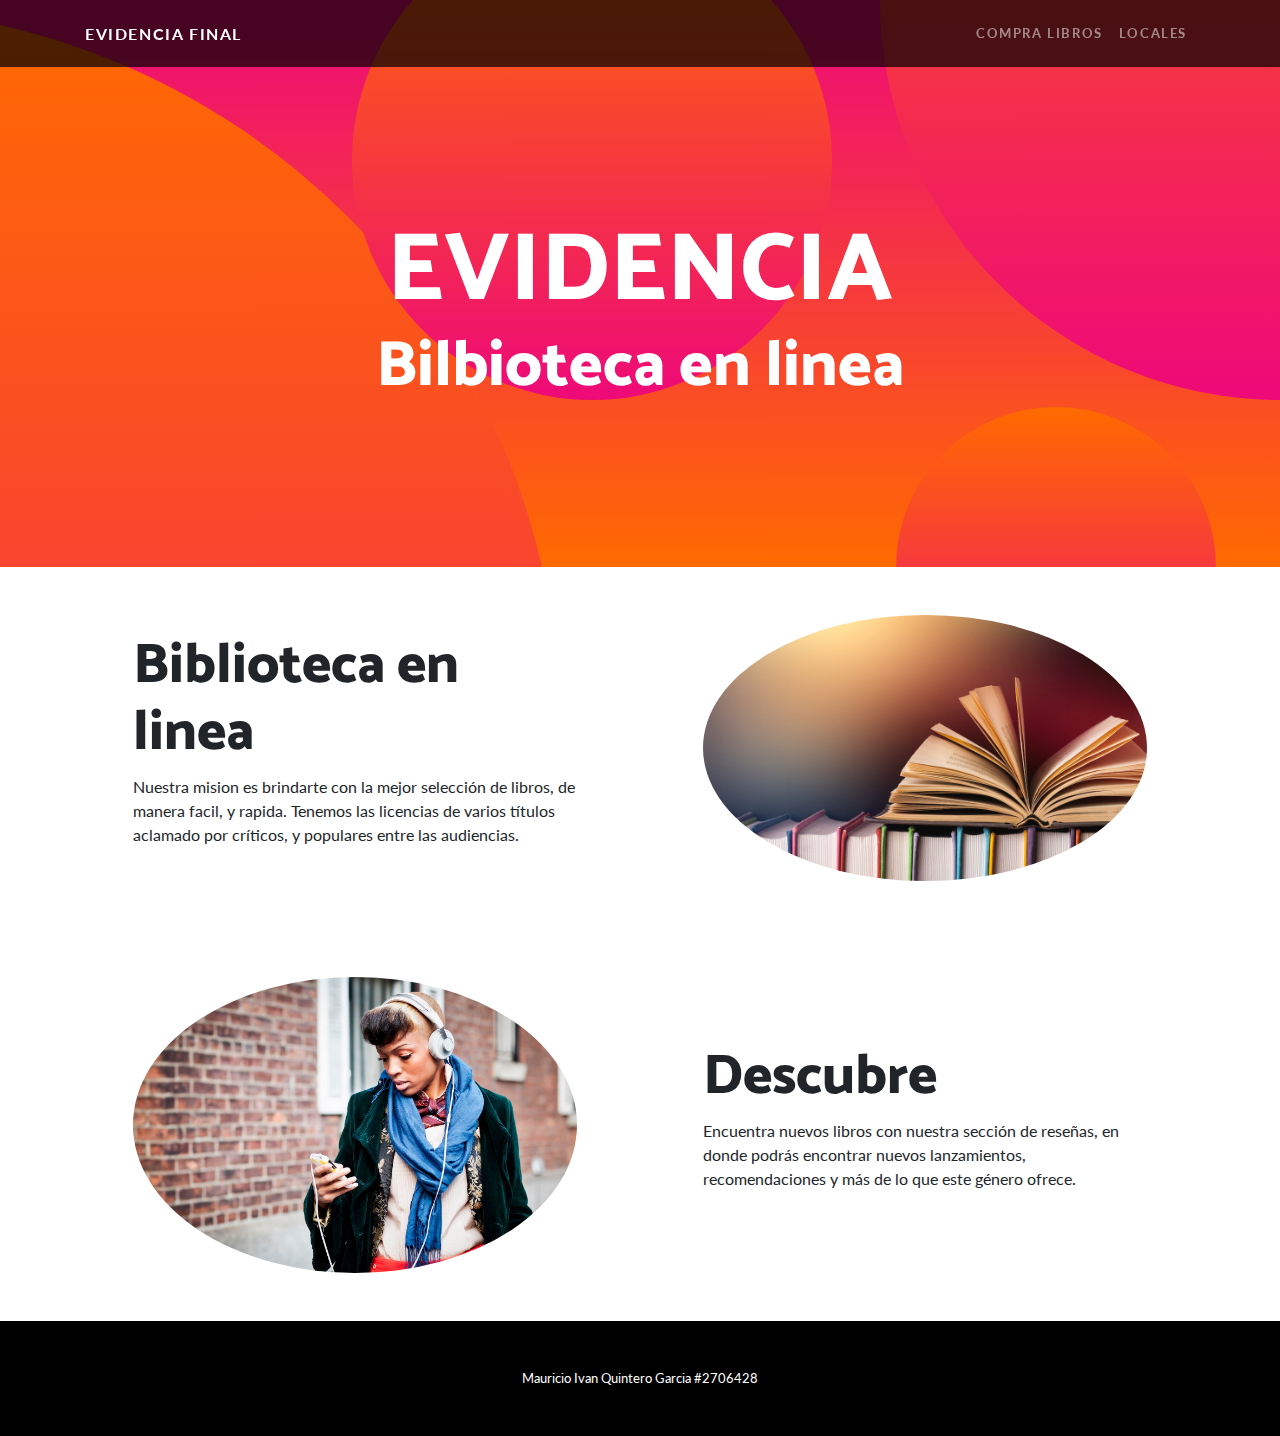
<file: index.html>
<!DOCTYPE html>
<html lang="en">

<head>

  <meta charset="utf-8">
  <meta name="viewport" content="width=device-width, initial-scale=1, shrink-to-fit=no">
  <meta name="description" content="">
  <meta name="author" content="">

  <title>EVIDENCIA</title>

  <!-- Bootstrap core CSS -->
  <link href="vendor/bootstrap/css/bootstrap.min.css" rel="stylesheet">

  <!-- Custom fonts for this template -->
  <link href="https://fonts.googleapis.com/css?family=Catamaran:100,200,300,400,500,600,700,800,900" rel="stylesheet">
  <link href="https://fonts.googleapis.com/css?family=Lato:100,100i,300,300i,400,400i,700,700i,900,900i" rel="stylesheet">

  <!-- Custom styles for this template -->
  <link href="css/one-page-wonder.min.css" rel="stylesheet">

</head>

<body>

  <!-- Navigation -->
  <nav class="navbar navbar-expand-lg navbar-dark navbar-custom fixed-top">
    <div class="container">
      <a class="navbar-brand" href="index.html">Evidencia Final</a>
      <button class="navbar-toggler" type="button" data-toggle="collapse" data-target="#navbarResponsive" aria-controls="navbarResponsive" aria-expanded="false" aria-label="Toggle navigation">
        <span class="navbar-toggler-icon"></span>
      </button>
      <div class="collapse navbar-collapse" id="navbarResponsive">
        <ul class="navbar-nav ml-auto">
          <li class="nav-item">
            <a class="nav-link" href="compra.html">Compra libros</a>
          </li>
          <li class="nav-item">
            <a class="nav-link" href="locales.html">Locales</a>
          </li>
        </ul>
      </div>
    </div>
  </nav>

  <header class="masthead text-center text-white">
    <div class="masthead-content">
      <div class="container">
        <h1 class="masthead-heading mb-0">EVIDENCIA</h1>
        <h2 class="masthead-subheading mb-0">Bilbioteca en linea</h2>
      </div>
    </div>
    <div class="bg-circle-1 bg-circle"></div>
    <div class="bg-circle-2 bg-circle"></div>
    <div class="bg-circle-3 bg-circle"></div>
    <div class="bg-circle-4 bg-circle"></div>
  </header>

  <section>
    <div class="container">
      <div class="row align-items-center">
        <div class="col-lg-6 order-lg-2">
          <div class="p-5">
            <img class="img-fluid rounded-circle" src="img/01.jpg" alt="">
          </div>
        </div>
        <div class="col-lg-6 order-lg-1">
          <div class="p-5">
            <h2 class="display-4">Biblioteca en linea</h2>
            <p>Nuestra mision es brindarte con la mejor selección de libros, de manera facil, y rapida. Tenemos las licencias de varios títulos aclamado por críticos, y populares entre las audiencias.</p>
          </div>
        </div>
      </div>
    </div>
  </section>

  <section>
    <div class="container">
      <div class="row align-items-center">
        <div class="col-lg-6">
          <div class="p-5">
            <img class="img-fluid rounded-circle" src="img/02.jpg" alt="">
          </div>
        </div>
        <div class="col-lg-6">
          <div class="p-5">
            <h2 class="display-4">Descubre</h2>
            <p>Encuentra nuevos libros con nuestra sección de reseñas, en donde podrás encontrar nuevos lanzamientos, recomendaciones y más de lo que este género ofrece.
            </p>
          </div>
        </div>
      </div>
    </div>
  </section>


  <!-- Footer -->
  <footer class="py-5 bg-black">
    <div class="container">
      <p class="m-0 text-center text-white small">Mauricio Ivan Quintero Garcia #2706428</p>
    </div>
    <!-- /.container -->
  </footer>

  <!-- Bootstrap core JavaScript -->
  <script src="vendor/jquery/jquery.min.js"></script>
  <script src="vendor/bootstrap/js/bootstrap.bundle.min.js"></script>

</body>

</html>
</file>
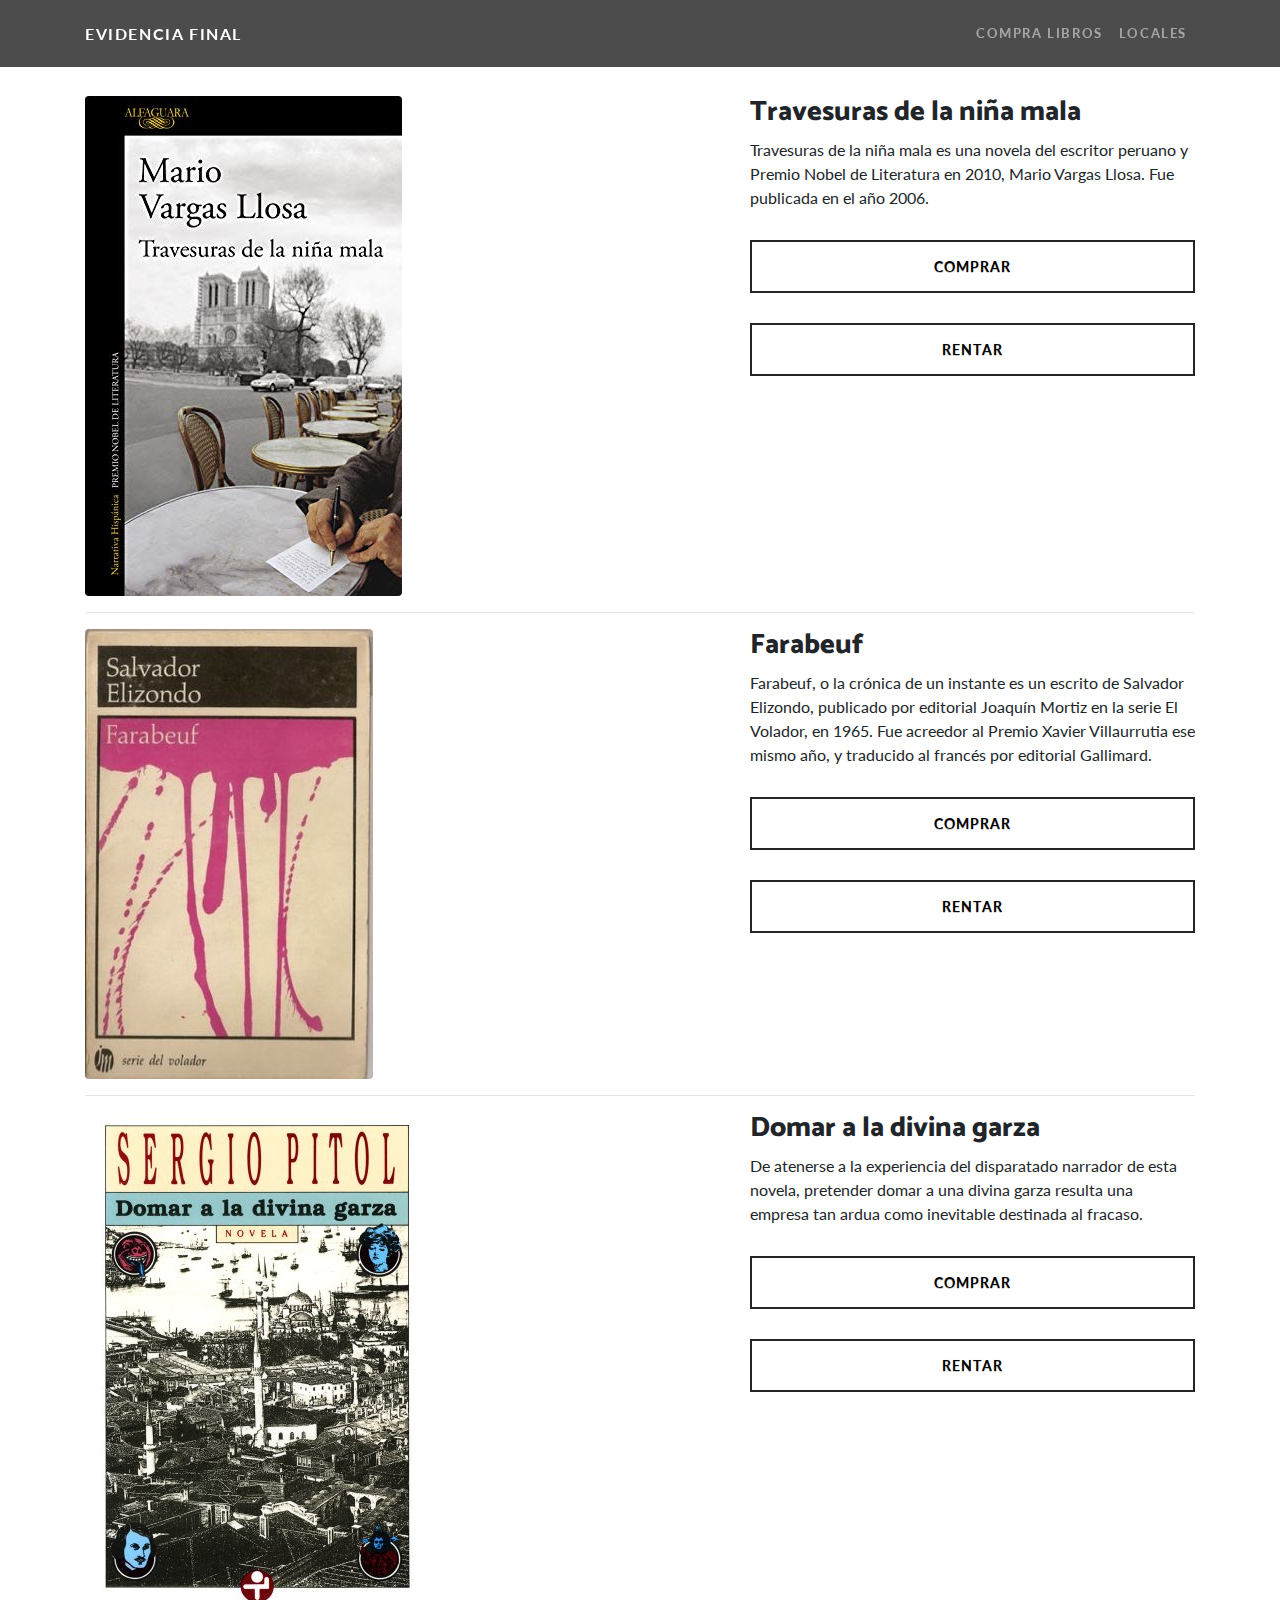
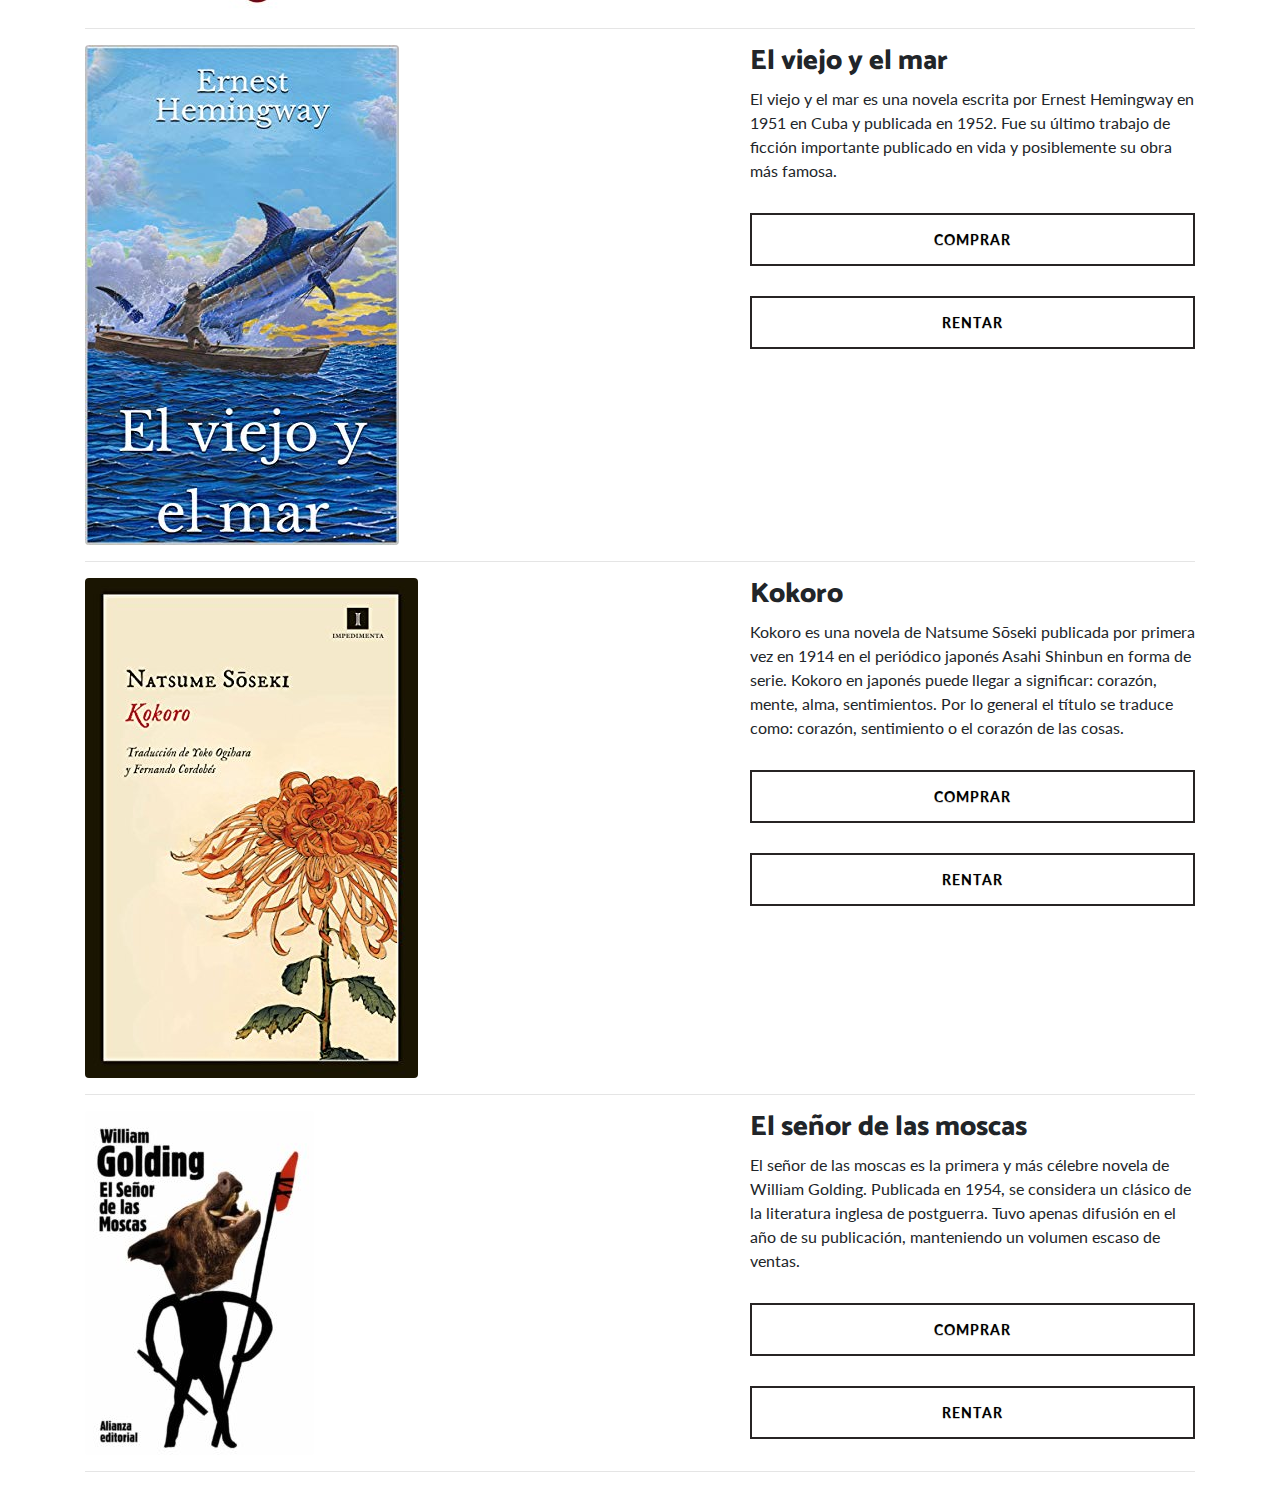
<file: compra.html>
<!DOCTYPE html>
<html>
    <head>

            <link rel="stylesheet" type="text/css" href="buttons.css">

        <meta charset="utf-8">
        <meta name="viewport" content="width=device-width, initial-scale=1, shrink-to-fit=no">
        <meta name="description" content="">
        <meta name="author" content="">
      
        <title>Evidencia</title>
      
        <!-- Bootstrap core CSS -->
        <link href="vendor/bootstrap/css/bootstrap.min.css" rel="stylesheet">
      
        <!-- Custom fonts for this template -->
        <link href="https://fonts.googleapis.com/css?family=Catamaran:100,200,300,400,500,600,700,800,900" rel="stylesheet">
        <link href="https://fonts.googleapis.com/css?family=Lato:100,100i,300,300i,400,400i,700,700i,900,900i" rel="stylesheet">
      
        <!-- Custom styles for this template -->
        <link href="css/one-page-wonder.min.css" rel="stylesheet">

        <style>
                
                </style>
      
      </head>
      
      <body>
      
        <!-- Navigation -->
        <nav class="navbar navbar-expand-lg navbar-dark navbar-custom fixed-top">
          <div class="container">
            <a class="navbar-brand" href="index.html">EVIDENCIA FINAL</a>
            <button class="navbar-toggler" type="button" data-toggle="collapse" data-target="#navbarResponsive" aria-controls="navbarResponsive" aria-expanded="false" aria-label="Toggle navigation">
              <span class="navbar-toggler-icon"></span>
            </button>
            <div class="collapse navbar-collapse" id="navbarResponsive">
              <ul class="navbar-nav ml-auto">
                <li class="nav-item">
                  <a class="nav-link" href="compra.html">Compra Libros</a>
                </li>
                <li class="nav-item">
                  <a class="nav-link" href="locales.html">Locales</a>
                </li>
              </ul>
            </div>
          </div>
        </nav>

        <!-- Page Content -->
    <div class="container">
        
        <h1 class="my-4"><br></small>
        </h1>
  <!-- el loco de khalil jibran, Farabeus de salvador elisondo, domar a la divina garza sergio pitol -->
        <!-- Project One -->
        <div class="row">
          <div class="col-md-7">
            <a href="#">
              <img class="img-fluid rounded mb-3 mb-md-0" src="img/travesuras.jpg" alt="">
            </a>
          </div>
          <div class="col-md-5">
            <h3>Travesuras de la niña mala</h3>
            <p>Travesuras de la niña mala es una novela del escritor peruano y Premio Nobel de Literatura en 2010, Mario Vargas Llosa. Fue publicada en el año 2006.</p>
            <a href="#" class="btn btn-sm animated-button victoria-one">Comprar</a>
            <a href="#" class="btn btn-sm animated-button victoria-one">Rentar</a>
          </div>
        </div>
        <!-- /.row -->
  
        <hr>
  
        <!-- Project Two -->
        <div class="row">
          <div class="col-md-7">
            <a href="#">
              <img class="img-fluid rounded mb-3 mb-md-0" src="img/farabeuf.jpg" alt="">
            </a>
          </div>
          <div class="col-md-5">
            <h3>Farabeuf</h3>
            <p>Farabeuf, o la crónica de un instante es un escrito de Salvador Elizondo, publicado por editorial Joaquín Mortiz en la serie El Volador, en 1965. Fue acreedor al Premio Xavier Villaurrutia ese mismo año, y traducido al francés por editorial Gallimard.</p>
            <a href="#" class="btn btn-sm animated-button victoria-one">Comprar</a>
            <a href="#" class="btn btn-sm animated-button victoria-one">Rentar</a>
          </div>
        </div>


        <hr>
  
        <!-- Project Two -->
        <div class="row">
          <div class="col-md-7">
            <a href="#">
              <img class="img-fluid rounded mb-3 mb-md-0" src="img/domar.jpg" alt="">
            </a>
          </div>
          <div class="col-md-5">
            <h3>Domar a la divina garza</h3>
            <p>De atenerse a la experiencia del disparatado narrador de esta novela, pretender domar a una divina garza resulta una empresa tan ardua como inevitable destinada al fracaso.</p>
            <a href="#" class="btn btn-sm animated-button victoria-one">Comprar</a>
            <a href="#" class="btn btn-sm animated-button victoria-one">Rentar</a>
          </div>
        </div>

        <hr>
  
        <!-- Project Two -->
        <div class="row">
          <div class="col-md-7">
            <a href="#">
              <img class="img-fluid rounded mb-3 mb-md-0" src="img/viejo.jpg" alt="">
            </a>
          </div>
          <div class="col-md-5">
            <h3>El viejo y el mar</h3>
            <p>El viejo y el mar es una novela escrita por Ernest Hemingway en 1951 en Cuba y publicada en 1952. Fue su último trabajo de ficción importante publicado en vida y posiblemente su obra más famosa.</p>
            <a href="#" class="btn btn-sm animated-button victoria-one">Comprar</a>
            <a href="#" class="btn btn-sm animated-button victoria-one">Rentar</a>
          </div>
        </div>

        <hr>
  
        <!-- Project Two -->
        <div class="row">
          <div class="col-md-7">
            <a href="#">
              <img class="img-fluid rounded mb-3 mb-md-0" src="img/kokoro.jpg" alt="">
            </a>
          </div>
          <div class="col-md-5">
            <h3>Kokoro</h3>
            <p>Kokoro es una novela de Natsume Sōseki publicada por primera vez en 1914 en el periódico japonés Asahi Shinbun en forma de serie. Kokoro en japonés puede llegar a significar: corazón, mente, alma, sentimientos. Por lo general el título se traduce como: corazón, sentimiento o el corazón de las cosas.</p>
            <a href="#" class="btn btn-sm animated-button victoria-one">Comprar</a>
            <a href="#" class="btn btn-sm animated-button victoria-one">Rentar</a>
          </div>
        </div>


        <hr>
  
        <!-- Project Two -->
        <div class="row">
          <div class="col-md-7">
            <a href="#">
              <img class="img-fluid rounded mb-3 mb-md-0" src="img/moscas.jpg" alt="">
            </a>
          </div>
          <div class="col-md-5">
            <h3>El señor de las moscas</h3>
            <p>El señor de las moscas es la primera y más célebre novela de William Golding. Publicada en 1954, se considera un clásico de la literatura inglesa de postguerra. Tuvo apenas difusión en el año de su publicación, manteniendo un volumen escaso de ventas.</p>
            <a href="#" class="btn btn-sm animated-button victoria-one">Comprar</a>
            <a href="#" class="btn btn-sm animated-button victoria-one">Rentar</a>
          </div>
        </div>


        <!-- /.row -->
  
        <hr>
  
      </div>
      <!-- /.container -->
</html>
</file>
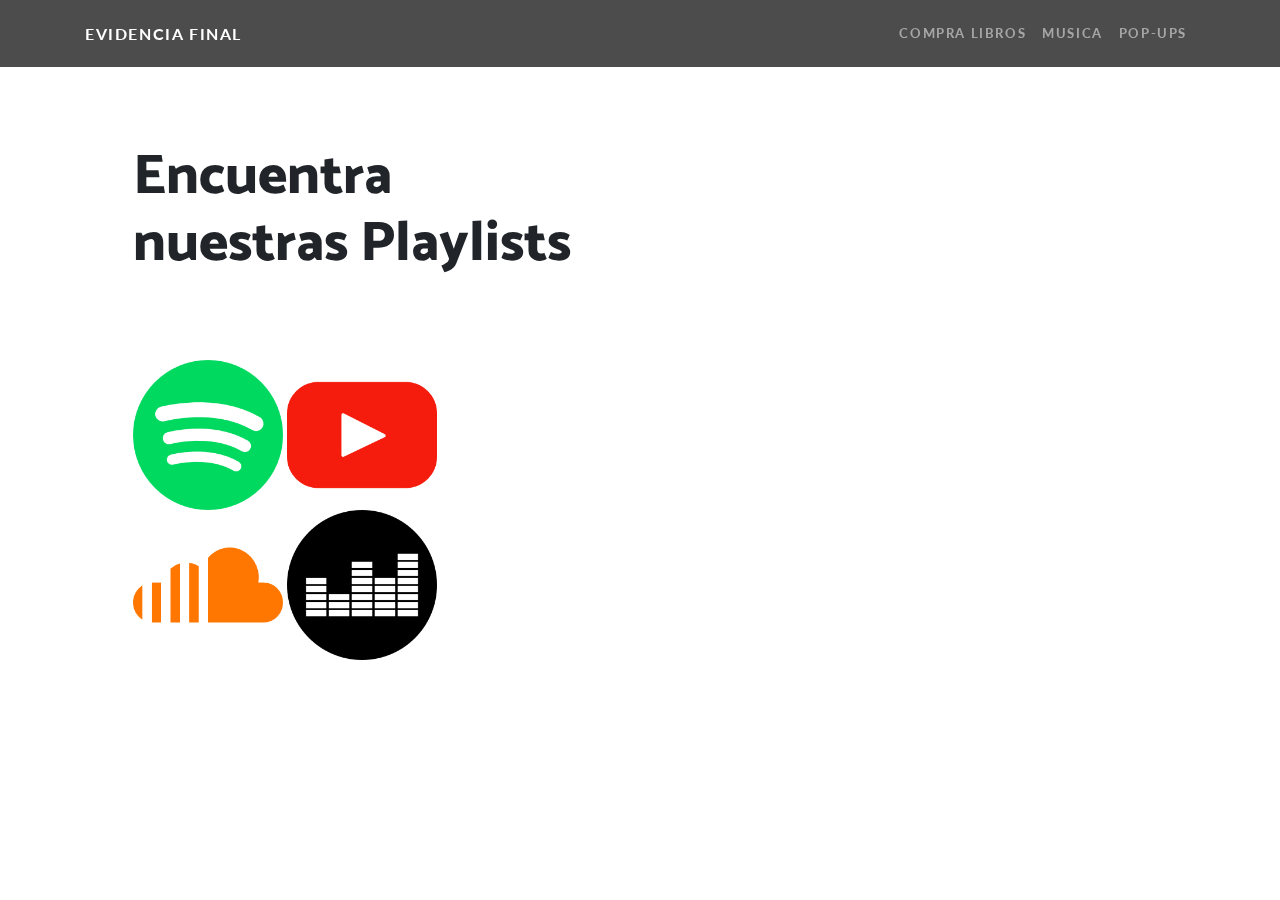
<file: musica.html>
<!DOCTYPE html>
<html>
    <head>

        <meta charset="utf-8">
        <meta name="viewport" content="width=device-width, initial-scale=1, shrink-to-fit=no">
        <meta name="description" content="">
        <meta name="author" content="">
      
        <title>EVIDENCIA</title>
      
        <!-- Bootstrap core CSS -->
        <link href="vendor/bootstrap/css/bootstrap.min.css" rel="stylesheet">
      
        <!-- Custom fonts for this template -->
        <link href="https://fonts.googleapis.com/css?family=Catamaran:100,200,300,400,500,600,700,800,900" rel="stylesheet">
        <link href="https://fonts.googleapis.com/css?family=Lato:100,100i,300,300i,400,400i,700,700i,900,900i" rel="stylesheet">
      
        <!-- Custom styles for this template -->
        <link href="css/one-page-wonder.min.css" rel="stylesheet">
      
      </head>
      
      <body>
      
        <!-- Navigation -->
        <nav class="navbar navbar-expand-lg navbar-dark navbar-custom fixed-top">
          <div class="container">
            <a class="navbar-brand" href="index.html">Evidencia Final</a>
            <button class="navbar-toggler" type="button" data-toggle="collapse" data-target="#navbarResponsive" aria-controls="navbarResponsive" aria-expanded="false" aria-label="Toggle navigation">
              <span class="navbar-toggler-icon"></span>
            </button>
            <div class="collapse navbar-collapse" id="navbarResponsive">
              <ul class="navbar-nav ml-auto">
                <li class="nav-item">
                  <a class="nav-link" href="compra.html">Compra libros</a>
                </li>
                <li class="nav-item">
                  <a class="nav-link" href="musica.html">Musica</a>
                </li>
                <li class="nav-item">
                  <a class="nav-link" href="locales.html">Pop-Ups</a>
                </li>
              </ul>
            </div>
          </div>
        </nav>

        <h1 class="my-4"><br></small>
        </h1>

        <section>
                <div class="container">
                  <div class="row align-items-center">
                    <div class="col-lg-6 order-lg-2">
                    </div>
                    <div class="col-lg-6 order-lg-1">
                      <div class="p-5">
                        <h2 class="display-4">Encuentra nuestras Playlists</h2>
                        <h3 class="my-4"><br></small>
                        </h3>
                        <p>
                                <a href="https://www.spotify.com">
                                <img alt="icons" src="img/spotify.png" width="150" height="150">
                                </a>
                                <a href="https://www.youtube.com">
                                    <img alt="icons" src="img/youtube.png" width="150" height="150">
                                    </a>
                                    <a href="https://www.soundcloud.com">
                                        <img alt="icons" src="img/soundcloud.png" width="150" height="150">
                                        </a>
                                        <a href="https://www.deezer.com">
                                            <img alt="icons" src="img/deezer-logo.png" width="150" height="150">
                                            </a>
                                </p>
                      </div>
                    </div>
                  </div>
                </div>
              </section>
        
</html>
</file>
<file: css/one-page-wonder.min.css>
/*!
 * Start Bootstrap - One Page Wonder v5.0.4 (https://startbootstrap.com/template-overviews/one-page-wonder)
 * Copyright 2013-2019 Start Bootstrap
 * Licensed under MIT (https://github.com/BlackrockDigital/startbootstrap-one-page-wonder/blob/master/LICENSE)
 */body{font-family:Lato}h1,h2,h3,h4,h5,h6{font-family:Catamaran;font-weight:800!important}.btn-xl{text-transform:uppercase;padding:1.5rem 3rem;font-size:.9rem;font-weight:700;letter-spacing:.1rem}.bg-black{background-color:#000!important}.rounded-pill{border-radius:5rem}.navbar-custom{padding-top:1rem;padding-bottom:1rem;background-color:rgba(0,0,0,.7)}.navbar-custom .navbar-brand{text-transform:uppercase;font-size:1rem;letter-spacing:.1rem;font-weight:700}.navbar-custom .navbar-nav .nav-item .nav-link{text-transform:uppercase;font-size:.8rem;font-weight:700;letter-spacing:.1rem}header.masthead{position:relative;overflow:hidden;padding-top:calc(7rem + 72px);padding-bottom:7rem;background:-webkit-gradient(linear,left bottom,left top,from(#ff6a00),to(#ee0979));background:linear-gradient(0deg,#ff6a00 0,#ee0979 100%);background-repeat:no-repeat;background-position:center center;background-attachment:scroll;background-size:cover}header.masthead .masthead-content{z-index:1;position:relative}header.masthead .masthead-content .masthead-heading{font-size:4rem}header.masthead .masthead-content .masthead-subheading{font-size:2rem}header.masthead .bg-circle{z-index:0;position:absolute;border-radius:100%;background:-webkit-gradient(linear,left bottom,left top,from(#ee0979),to(#ff6a00));background:linear-gradient(0deg,#ee0979 0,#ff6a00 100%)}header.masthead .bg-circle-1{height:90rem;width:90rem;bottom:-55rem;left:-55rem}header.masthead .bg-circle-2{height:50rem;width:50rem;top:-25rem;right:-25rem}header.masthead .bg-circle-3{height:20rem;width:20rem;bottom:-10rem;right:5%}header.masthead .bg-circle-4{height:30rem;width:30rem;top:-5rem;right:35%}@media (min-width:992px){header.masthead{padding-top:calc(10rem + 55px);padding-bottom:10rem}header.masthead .masthead-content .masthead-heading{font-size:6rem}header.masthead .masthead-content .masthead-subheading{font-size:4rem}}.bg-primary{background-color:#ee0979!important}.btn-primary{background-color:#ee0979;border-color:#ee0979}.btn-primary:active,.btn-primary:focus,.btn-primary:hover{background-color:#bd0760!important;border-color:#bd0760!important}.btn-primary:focus{-webkit-box-shadow:0 0 0 .2rem rgba(238,9,121,.5);box-shadow:0 0 0 .2rem rgba(238,9,121,.5)}.btn-secondary{background-color:#ff6a00;border-color:#ff6a00}.btn-secondary:active,.btn-secondary:focus,.btn-secondary:hover{background-color:#c50!important;border-color:#c50!important}.btn-secondary:focus{-webkit-box-shadow:0 0 0 .2rem rgba(255,106,0,.5);box-shadow:0 0 0 .2rem rgba(255,106,0,.5)}
</file>
<file: buttons.css>
/* Global Button Styles */
a.animated-button:link, a.animated-button:visited {
	position: relative;
	display: block;
	margin: 30px auto 0;
	padding: 14px 15px;
	color: #fff;
	font-size:14px;
	font-weight: bold;
	text-align: center;
	text-decoration: none;
	text-transform: uppercase;
	overflow: hidden;
	letter-spacing: .08em;
	border-radius: 0;
	text-shadow: 0 0 1px rgba(0, 0, 0, 0.2), 0 1px 0 rgba(0, 0, 0, 0.2);
	-webkit-transition: all 1s ease;
	-moz-transition: all 1s ease;
	-o-transition: all 1s ease;
	transition: all 1s ease;
}
a.animated-button:link:after, a.animated-button:visited:after {
	content: "";
	position: absolute;
	height: 0%;
	left: 50%;
	top: 50%;
	width: 150%;
	z-index: -1;
	-webkit-transition: all 0.75s ease 0s;
	-moz-transition: all 0.75s ease 0s;
	-o-transition: all 0.75s ease 0s;
	transition: all 0.75s ease 0s;
}
a.animated-button:link:hover, a.animated-button:visited:hover {
	color: #FFF;
	text-shadow: none;
}
a.animated-button:link:hover:after, a.animated-button:visited:hover:after {
	height: 450%;
}
a.animated-button:link, a.animated-button:visited {
	position: relative;
	display: block;
	margin: 30px auto 0;
	padding: 14px 15px;
	color: rgb(0, 0, 0);
	font-size:14px;
	border-radius: 0;
	font-weight: bold;
	text-align: center;
	text-decoration: none;
	text-transform: uppercase;
	overflow: hidden;
	letter-spacing: .08em;
	text-shadow: 0 0 1px rgba(0, 0, 0, 0.2), 0 1px 0 rgba(0, 0, 0, 0.2);
	-webkit-transition: all 1s ease;
	-moz-transition: all 1s ease;
	-o-transition: all 1s ease;
	transition: all 1s ease;
}

a.animated-button.victoria-one {
	border: 2px solid rgb(39, 36, 36);
}
a.animated-button.victoria-one:after {
	background: rgb(39, 36, 36);
	-moz-transform: translateX(-50%) translateY(-50%) rotate(-25deg);
	-ms-transform: translateX(-50%) translateY(-50%) rotate(-25deg);
	-webkit-transform: translateX(-50%) translateY(-50%) rotate(-25deg);
	transform: translateX(-50%) translateY(-50%) rotate(-25deg);
}
a.animated-button.victoria-two {
	border: 2px solid rgb(39, 36, 36);
}
a.animated-button.victoria-two:after {
	background: rgb(39, 36, 36);
	-moz-transform: translateX(-50%) translateY(-50%) rotate(25deg);
	-ms-transform: translateX(-50%) translateY(-50%) rotate(25deg);
	-webkit-transform: translateX(-50%) translateY(-50%) rotate(25deg);
	transform: translateX(-50%) translateY(-50%) rotate(25deg);
}
a.animated-button.victoria-three {
	border: 2px solid rgb(39, 36, 36);
}
a.animated-button.victoria-three:after {
	background: rgb(39, 36, 36);
	opacity: .5;
	-moz-transform: translateX(-50%) translateY(-50%);
	-ms-transform: translateX(-50%) translateY(-50%);
	-webkit-transform: translateX(-50%) translateY(-50%);
	transform: translateX(-50%) translateY(-50%);
}
a.animated-button.victoria-three:hover:after {
	height: 140%;
	opacity: 1;
}
a.animated-button.victoria-four {
	border: 2px solid rgb(39, 36, 36);
}
a.animated-button.victoria-four:after {
	background: rgb(39, 36, 36);
	opacity: .5;
	-moz-transform: translateY(-50%) translateX(-50%) rotate(90deg);
	-ms-transform: translateY(-50%) translateX(-50%) rotate(90deg);
	-webkit-transform: translateY(-50%) translateX(-50%) rotate(90deg);
	transform: translateY(-50%) translateX(-50%) rotate(90deg);
}
a.animated-button.victoria-four:hover:after {
	opacity: 1;
	height: 600% !important;
}
</file>
